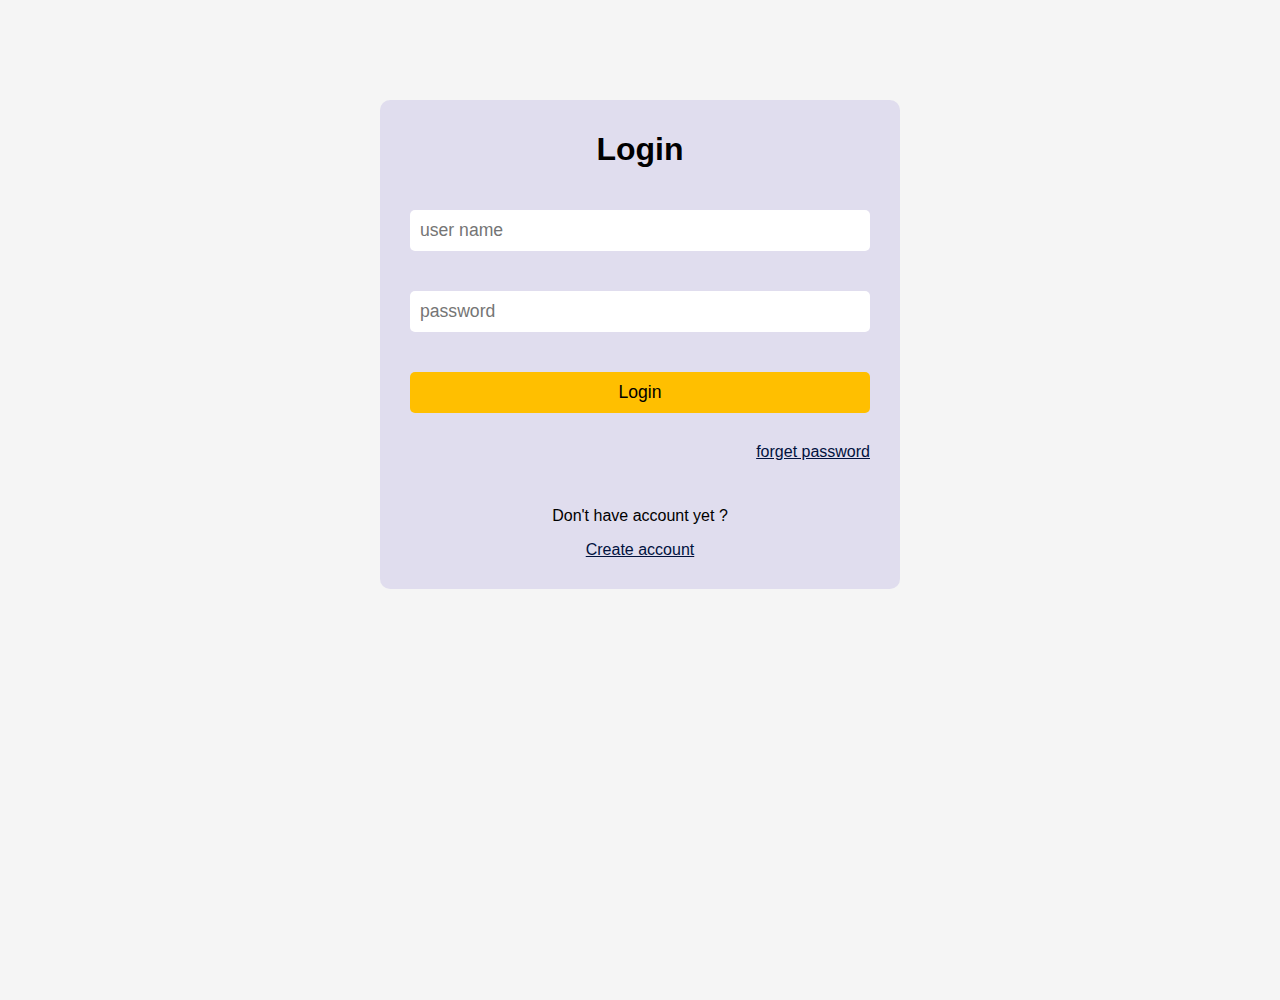
<file: MINI PROJECT/login.html>
<!DOCTYPE html>
<html lang="en">

<head>
    <meta charset="UTF-8">
    <meta name="viewport" content="width=device-width, initial-scale=1.0">
    <title>D=RentRide login page</title>
    <link rel="stylesheet" href="indexhume.css">

</head>

<body>
    <div class="login-border">

        <div class="login-sub-container">

            <h1>Login</h1>
            <div class="log-details">

                <input required type="text" name="uname" placeholder="user name">
            </div>
            <div class="log-details">

                <input required type="password" name="password" placeholder="password">
            </div>
            <div class="log-details">
               <button type="submit">Login</button>
            </div>
           
            <div class="space">
                
                    <a class="a" href="#">forget password</a>
            </div>
            
            <div class="log-details">
                <p>Don't have account yet ?</p>
                <a href="register.html">Create account</a>
            </div>
        </div>
    </div>
</body>

</html>
</file>
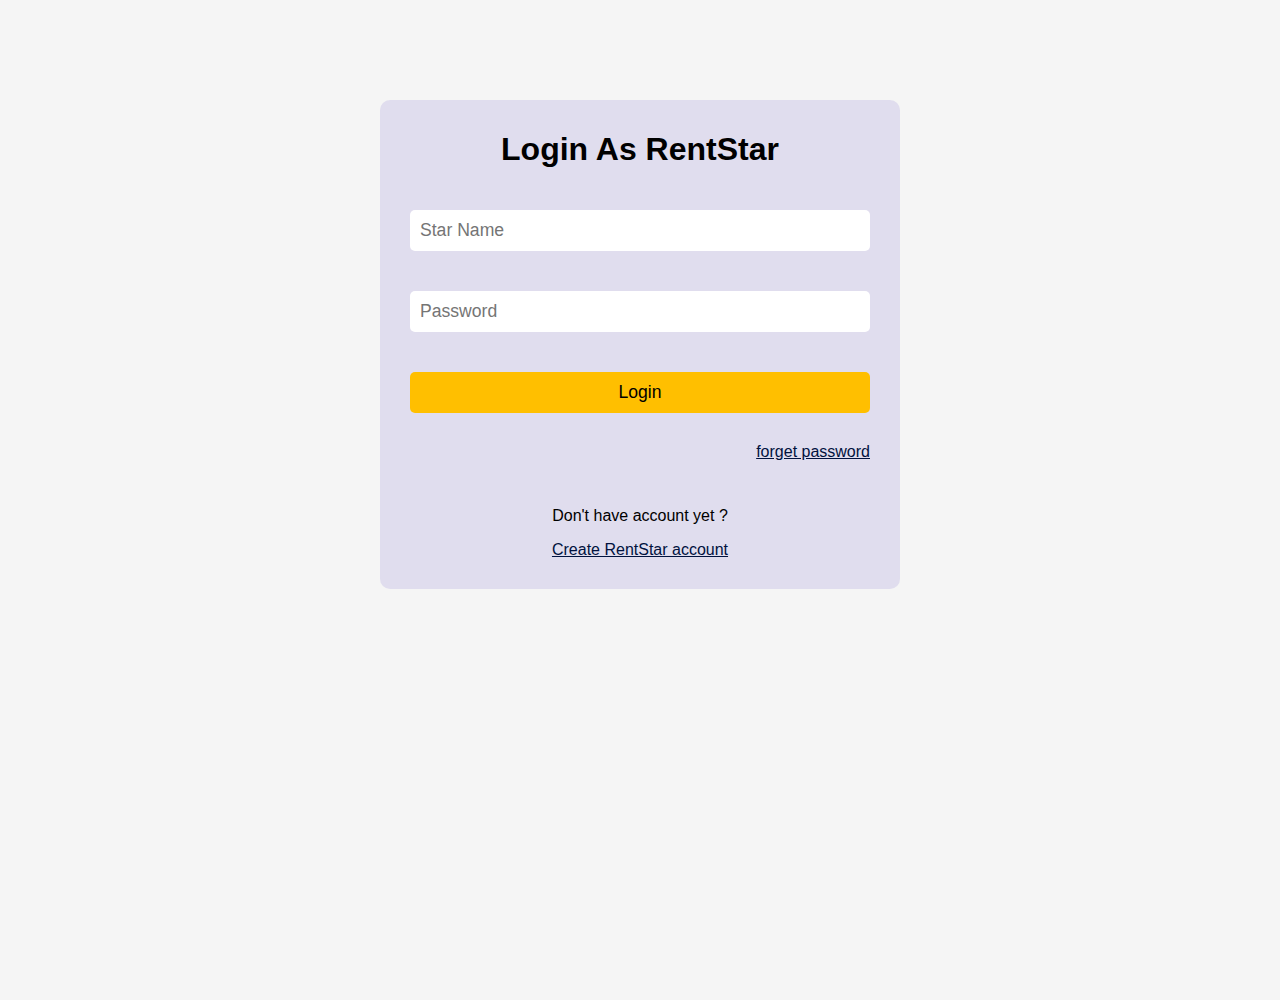
<file: MINI PROJECT/rentstar-login.html>
<!DOCTYPE html>
<html lang="en">

<head>
    <meta charset="UTF-8">
    <meta name="viewport" content="width=device-width, initial-scale=1.0">
    <title>D=RentRide login page</title>
    <link rel="stylesheet" href="indexhume.css">

</head>

<body>
    <div class="login-border">

        <div class="login-sub-container">

            <h1>Login As RentStar</h1>
            <div class="log-details">

                <input required type="text" name="Str-name" placeholder="Star Name">
            </div>
            <div class="log-details">

                <input required type="password" name="password" placeholder="Password">
            </div>
            <div class="log-details">
               <button type="submit">Login</button>
            </div>
           
            <div class="space">
                
                    <a class="a" href="#">forget password</a>
            </div>
            
            <div class="log-details">
                <p>Don't have account yet ?</p>
                <a href="rentstar-reg.html">Create RentStar account</a>
            </div>
        </div>
    </div>
</body>

</html>
</file>
<file: MINI PROJECT/indexhume.css>
body {
    min-height: 100vh;
    padding: 0px 0px 0px 0px;
    margin: 0px;
    background-color: #f5f5f5;
}

.home-nav {
    background-color: #f5f5f5;
}

.home-nav a {
    text-decoration: none;
    color: #604cc3;
    padding: 20px;
    font-family: 'Gill Sans', 'Gill Sans MT', Calibri, 'Trebuchet MS', sans-serif;
    font-size: 1.2em;

    border-bottom: #000000;
}

.home-nav a:hover {
    color: #000000;
}

.home-nav .homediv {
    display: flex;
    justify-content: space-between;
    align-items: center;

}

.home-nav ul li {
    display: inline-block;
    margin-top: 0px;


}

.home-nav .logo {
    padding: 10px 20px 20px 20px;
    font-family: 'Lucida Sans', 'Lucida Sans Regular', 'Lucida Grande', 'Lucida Sans Unicode', Geneva, Verdana, sans-serif;
    color: rgb(255, 118, 6);
    font-size: 1.3em;
}

.home-nav input {
    background-color: rgba(0, 0, 0, 0.76);
    color: #f5f5f5;
    border-radius: 25px 25px 25px 0px;
    font-size: 1.1em;
    font-family: 'Gill Sans', 'Gill Sans MT', Calibri, 'Trebuchet MS', sans-serif;
    padding: 5px 20px 5px 20px;
    border: none;
}

.home-nav input:hover {
    background-color: rgb(255, 195, 17);
    color: #000000;
}

.home-nav input:active {

    background-color: rgb(226, 175, 19);
}
.side-bar{
    margin-top: 0px;
    background-color: #faf1f156;
    backdrop-filter: blur(10px);
    position: fixed;
    top: 0;
    right: 0;
    height: 100vh;
    width: 250px;
    z-index: 999;
    box-shadow: -10px 0 10px rgba(0,0,0,0.1);
    display: none;
    flex-direction: column;
    align-items: flex-start;
    justify-content: flex-start;
    padding: 20px;
}
.side-bar .link{
    width:100%;
    padding: 20px;
    
    
}

.homepage-info {
    background-image: url(/images/wallpapersden.com_porsche-minimal_3400x1440.jpg);
   
     background-position:left;
    display: flex;
    justify-content: center;
    align-items: center;
}

.homepage-info h1 {
    font-weight: lighter;
    font-size: 2.8em;
    padding: 20px 0px 0px 50px;
    font-family: 'Gill Sans', 'Gill Sans MT', Calibri, 'Trebuchet MS', sans-serif;
    color: aliceblue;
}

.homepage-info p {
    width: 80%;
    font-size: 1.1em;
    word-spacing: 7px;
    padding: 20px 0px 0px 50px;
    font-family: Verdana, Geneva, Tahoma, sans-serif;
    color: #f5f5f5;

}

.homepage-info .home-img {
    width: 600px;
    height: 400px;
    padding: 0px 20px;
}

.homepage-info .homebtn {
    background-color: orange;
    padding: 9px 25px 10px 25px;
    margin: 30px 60px 30px 50px;
    font-size: 1.1em;
    font-family: Verdana, Geneva, Tahoma, sans-serif;
    border-radius: 30px 30px 35px 0px;
    border: none;

}

.rentstar-home {
    width: 80%;
    font-size: 1.1em;
    word-spacing: 7px;
    padding: 20px 0px 0px 50px;
    font-family: Verdana, Geneva, Tahoma, sans-serif;
}

.rentstar-home .homebtn {
    background-color: rgb(255, 170, 1);
    color: #000000;
    padding: 10px 25px 10px 25px;
    margin: 10px 60px 30px 10px;
    font-size: 1.0em;
    font-family: Verdana, Geneva, Tahoma, sans-serif;
    border: none;
    border-radius: 30px 30px 35px 0px;
    font-weight: lighter;
}

.homebtn:hover {
    background-color: rgb(246, 210, 8);
}

.homebtn:active {
    background-color: rgb(227, 159, 0);
}

.final-words p{
    text-align: center;
    width: 80%;
    font-size: 1.1em;
    word-spacing: 7px;
    padding: 20px 0px 0px 50px;
    word-spacing: 7px;
    font-size: 1.1em;
    font-family: Verdana, Geneva, Tahoma, sans-serif;
}
footer {


    width: 100%;
    padding: 30px;
    background-color: #604cc3;
    color: #f5f5f5;
    display: flex;
    flex-direction: column;
    justify-content: center;
    align-items: center;

}

footer ul li {
    display: inline-block;
    padding: 10px 30px;
}

footer .footer-page a {
    text-decoration: none;
    color: #f5f5f5;
    font-size: 1.1em;
    font-family: 'Gill Sans', 'Gill Sans MT', Calibri, 'Trebuchet MS', sans-serif;
}

.contact-us h1{
    text-align: center;
    font-family: Verdana, Geneva, Tahoma, sans-serif;
}
.contact-us p{
    text-align: center;
    font-family: Verdana, Geneva, Tahoma, sans-serif;
}


form {
    
   display: flex;
   flex-direction: column;
   justify-content: center;
   align-items: center;
    background-color: rgba(242, 214, 123, .4);
    padding: 50px;
    margin: 50px auto;
    width: 500px;
    border-radius: 7px;
}

.contact-us .con-us {
    margin: auto;
    padding: 10px;
    font-size: 1.5em;
    width: 100%;
   
}

.contact-us .con-us input {
    padding: 10px;
    width: 100%;
    border-radius: 10px;
    border: none;
    outline: none;
    box-sizing: border-box;
    font-size: 0.75em;
}
.con-us input :focus{
    border: none;
}
.contact-us textarea{
 height: 300px;
 width: 100%;
 border-radius: 10px;
 border: none;
 outline: none;
 padding: 10px;
 font-size: .80em;
 box-sizing: border-box;
 overflow-y: scroll;
 resize: none;
}
.con-us .homebtn{
    background-color: rgb(255, 213, 0);
}
.con-us .homebtn:hover{
    background-color: rgb(255, 179, 0);
}
.con-us .homebtn:active{
    background-color: rgb(255, 221, 50);
}

.login-border{
    font-family: Verdana, Geneva, Tahoma, sans-serif;
}
.login-border a{
    color: #01123e;

}
.login-border a:hover{
    color: #4f586e;

}
.login-border a:active{
    color: #000000;

}
.login-sub-container{
    background-color: #604cc323;
    margin: 50px auto; 
    width: 500px;
    margin: 100px auto;
    padding: 10px;
    text-align: center;
    border-radius: 10px;
}
.log-details{
    padding: 20px;
    width: 100%;
    display: flex;
    flex-direction: column;
    justify-content: center;
    align-items: center;
    box-sizing: border-box;

}
.log-details input{
    padding: 10px 10px;
    width: 100%;
    box-sizing: border-box;
    font-size: 1.1em;
    border-radius:5px ;
    border: none;
    outline: none;
}
.log-details input:hover{
    background-color: #7572729a;
}
.log-details button{
    padding: 10px 10px;
    width: 100%;
    box-sizing: border-box;
    font-size: 1.1em;
    border-radius:5px ;
    border: none;
    outline: none;
    background-color:rgb(255, 191, 0) ;
}
.log-details a{
    width: 100%;
}
.log-details button:hover{
    background-color:rgb(246, 203, 72) ;
}
.log-details button:active{
    background-color:rgb(194, 159, 56) ;
}
.space {
     display: flex;
     justify-content: flex-end;
     padding: 10px 20px;
     
    
}
.showmenu .menu-button{
    display: none;
}


@media (max-width:1100px) {

    .showmenu .link{
        display: none;
    }

    .homepage-info {
        flex-direction: column;
    }
    .showmenu .menu-button{
        display: block;
    }

    .homepage-info input {
        display: flex;
        align-items: center;
        justify-content: center;
        padding: 10px;
        margin: 5px;
    }

    .home-img {
        width: 30px;
        height: 50px 0px 0px 30px;
    }
    .contact-us form {
        width: 300px;
        height: 600px;
        align-items: center;
        text-align: center;
    }

  

    .rentstar-home {}

    footer {
        width: 100%;
    }
}
@media(max-width:400px){
    .side-bar{
        width: 100%;
        padding-left:20px;
    }

}
@media(max-width:550px){

    .login-sub-container{
        width: 380px;
        height: 500px;
        align-items: center;
        text-align: center;
        
    }

}
</file>
